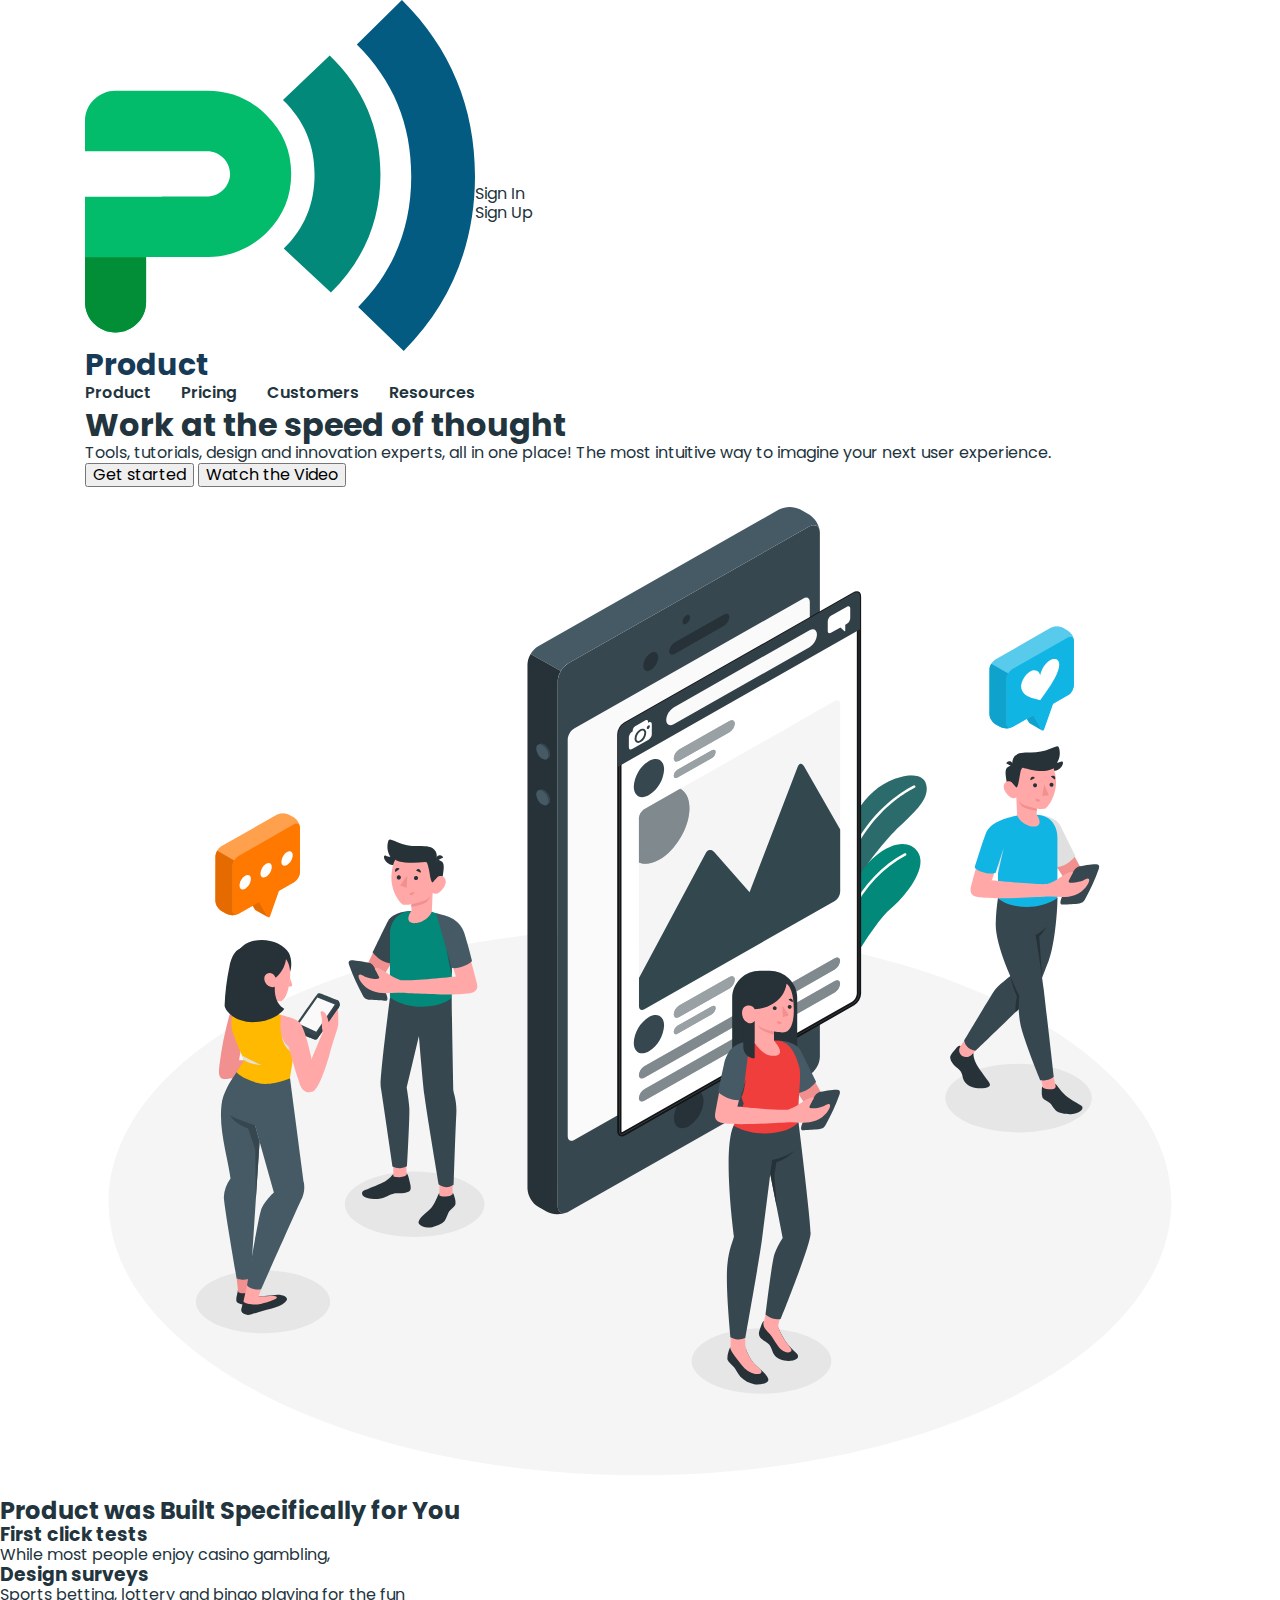
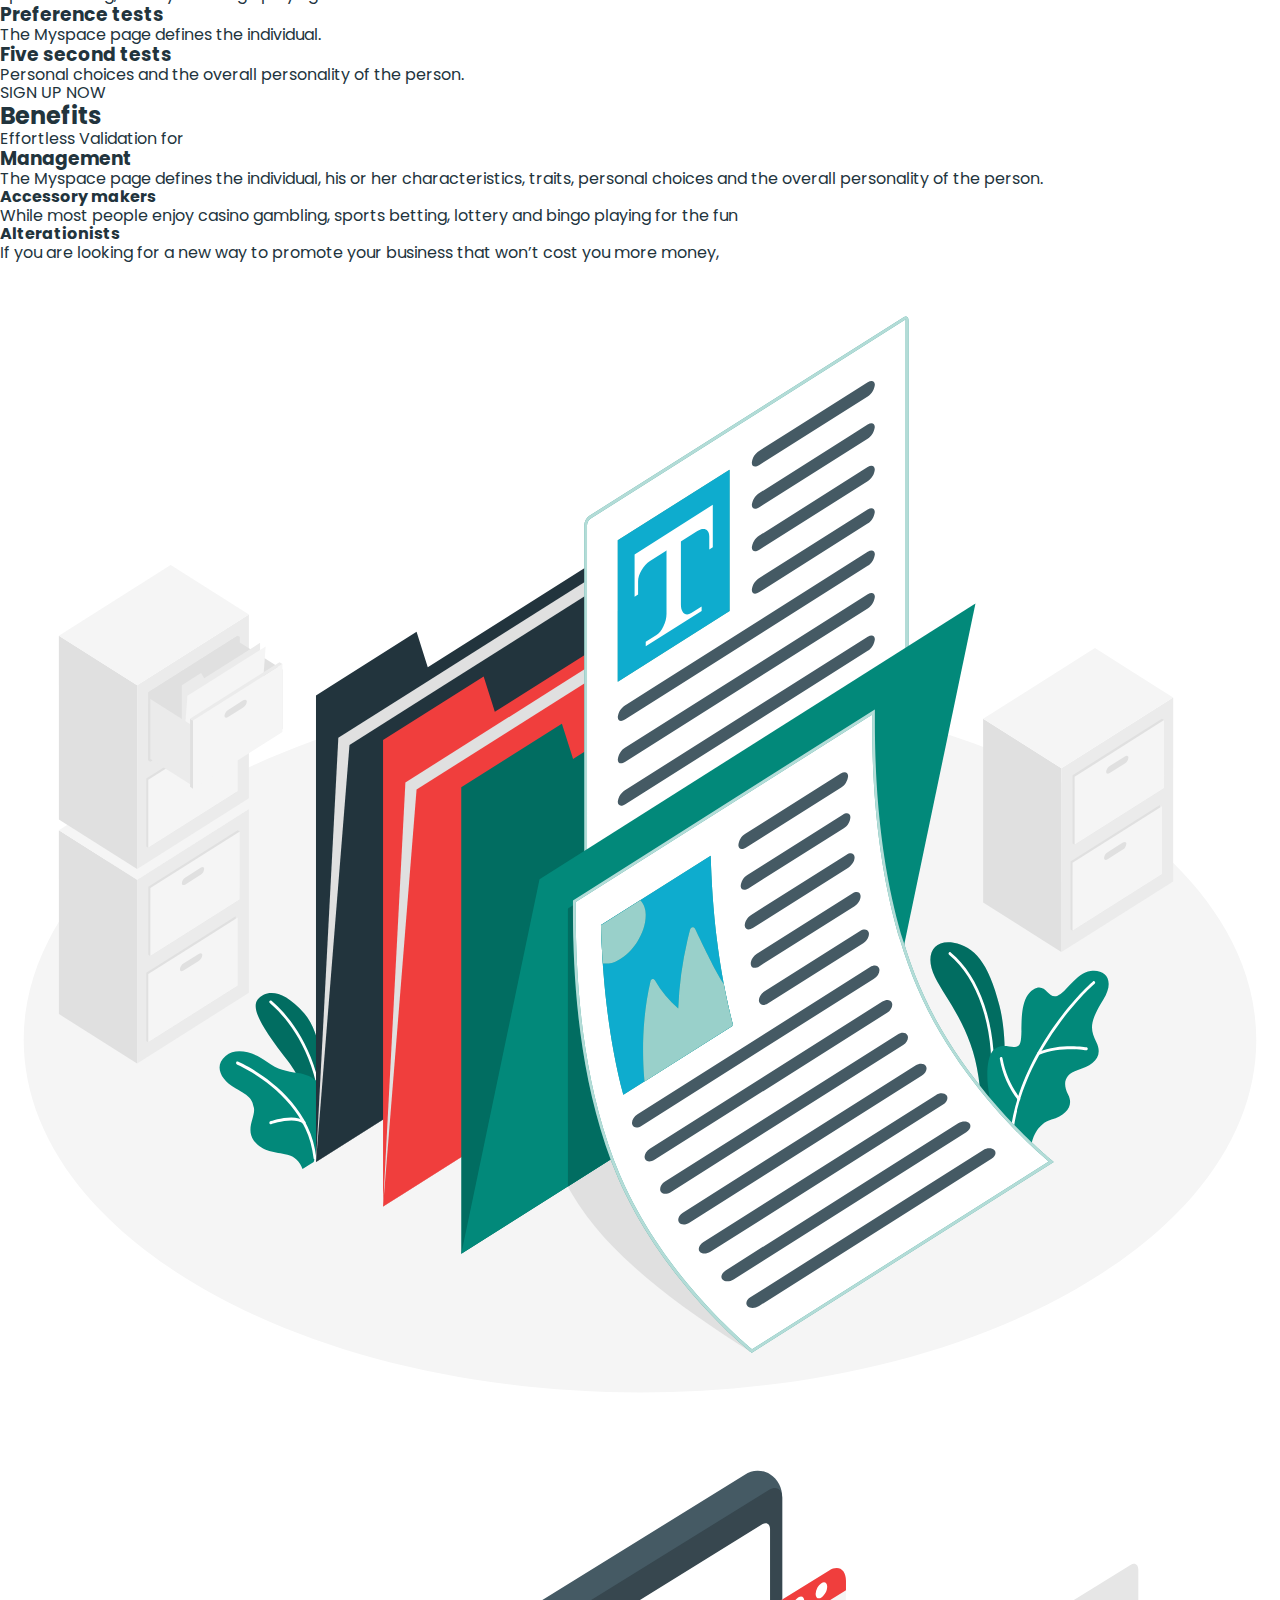
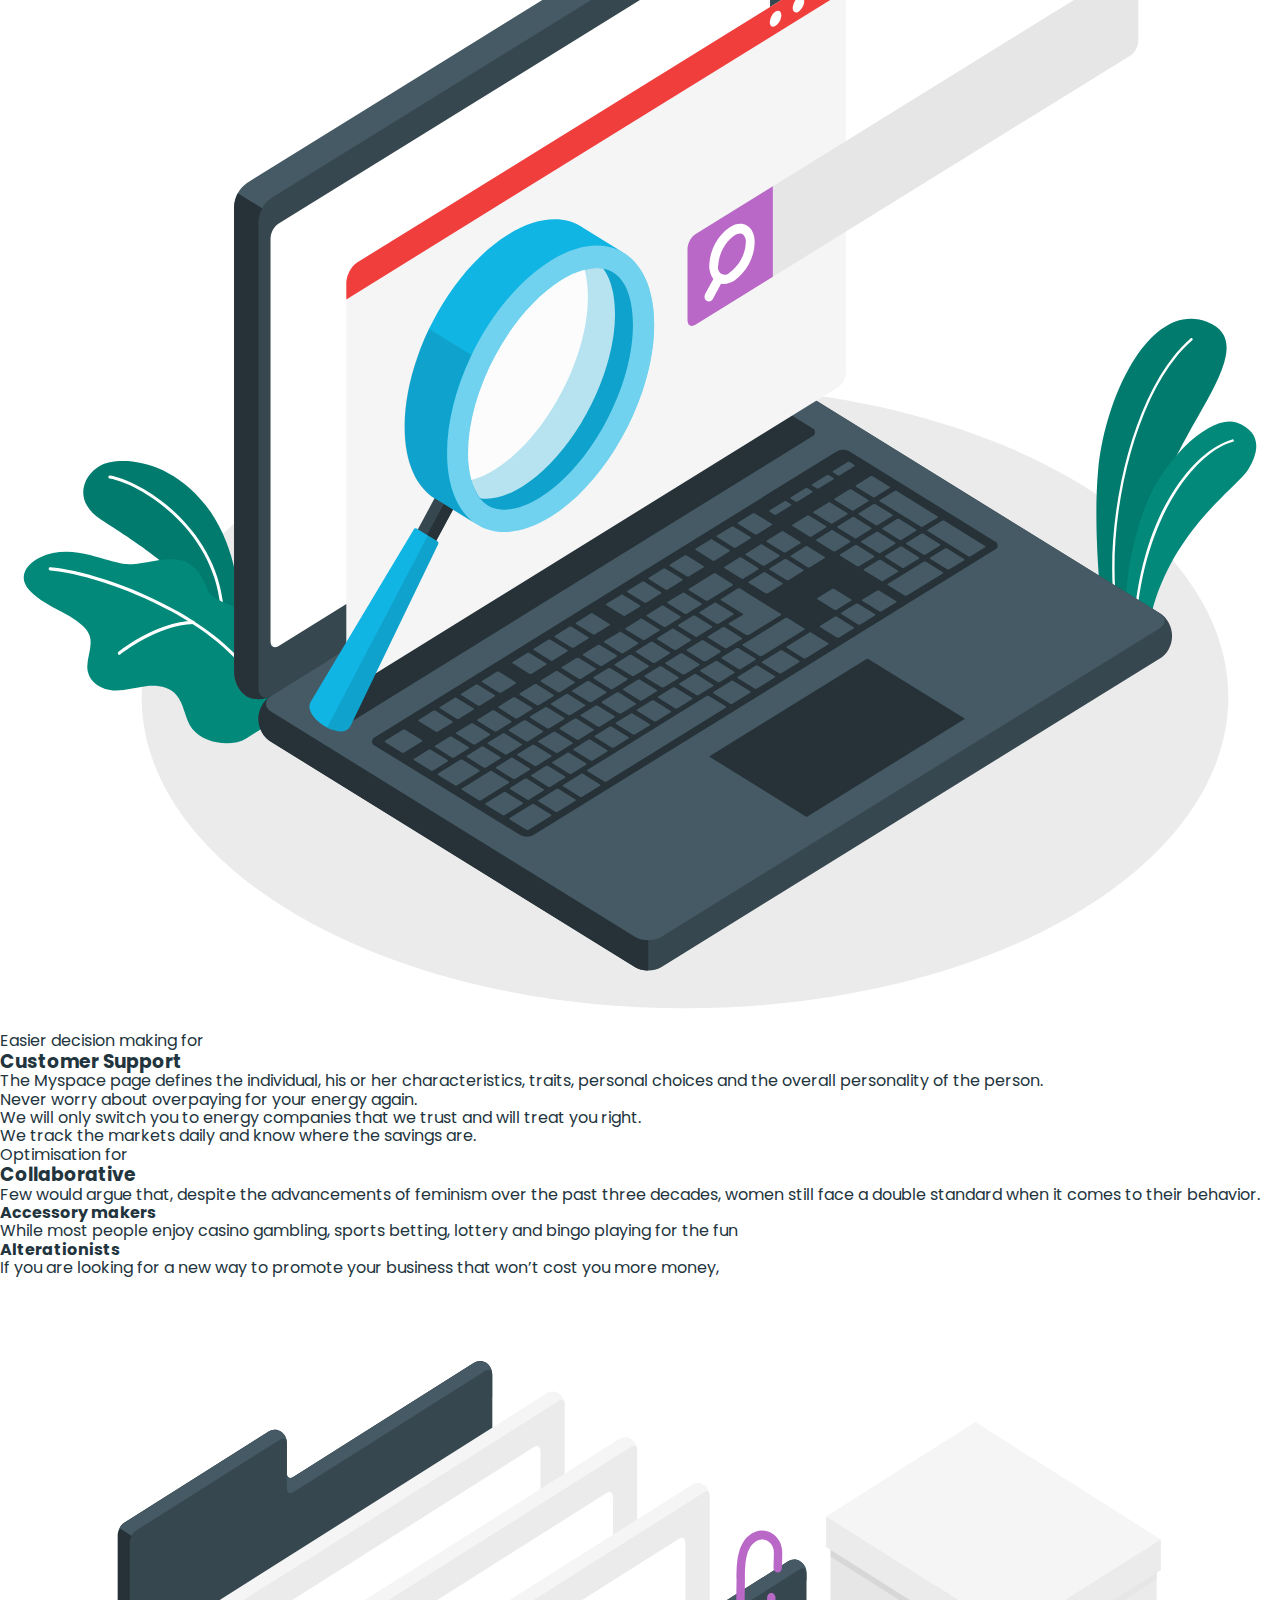
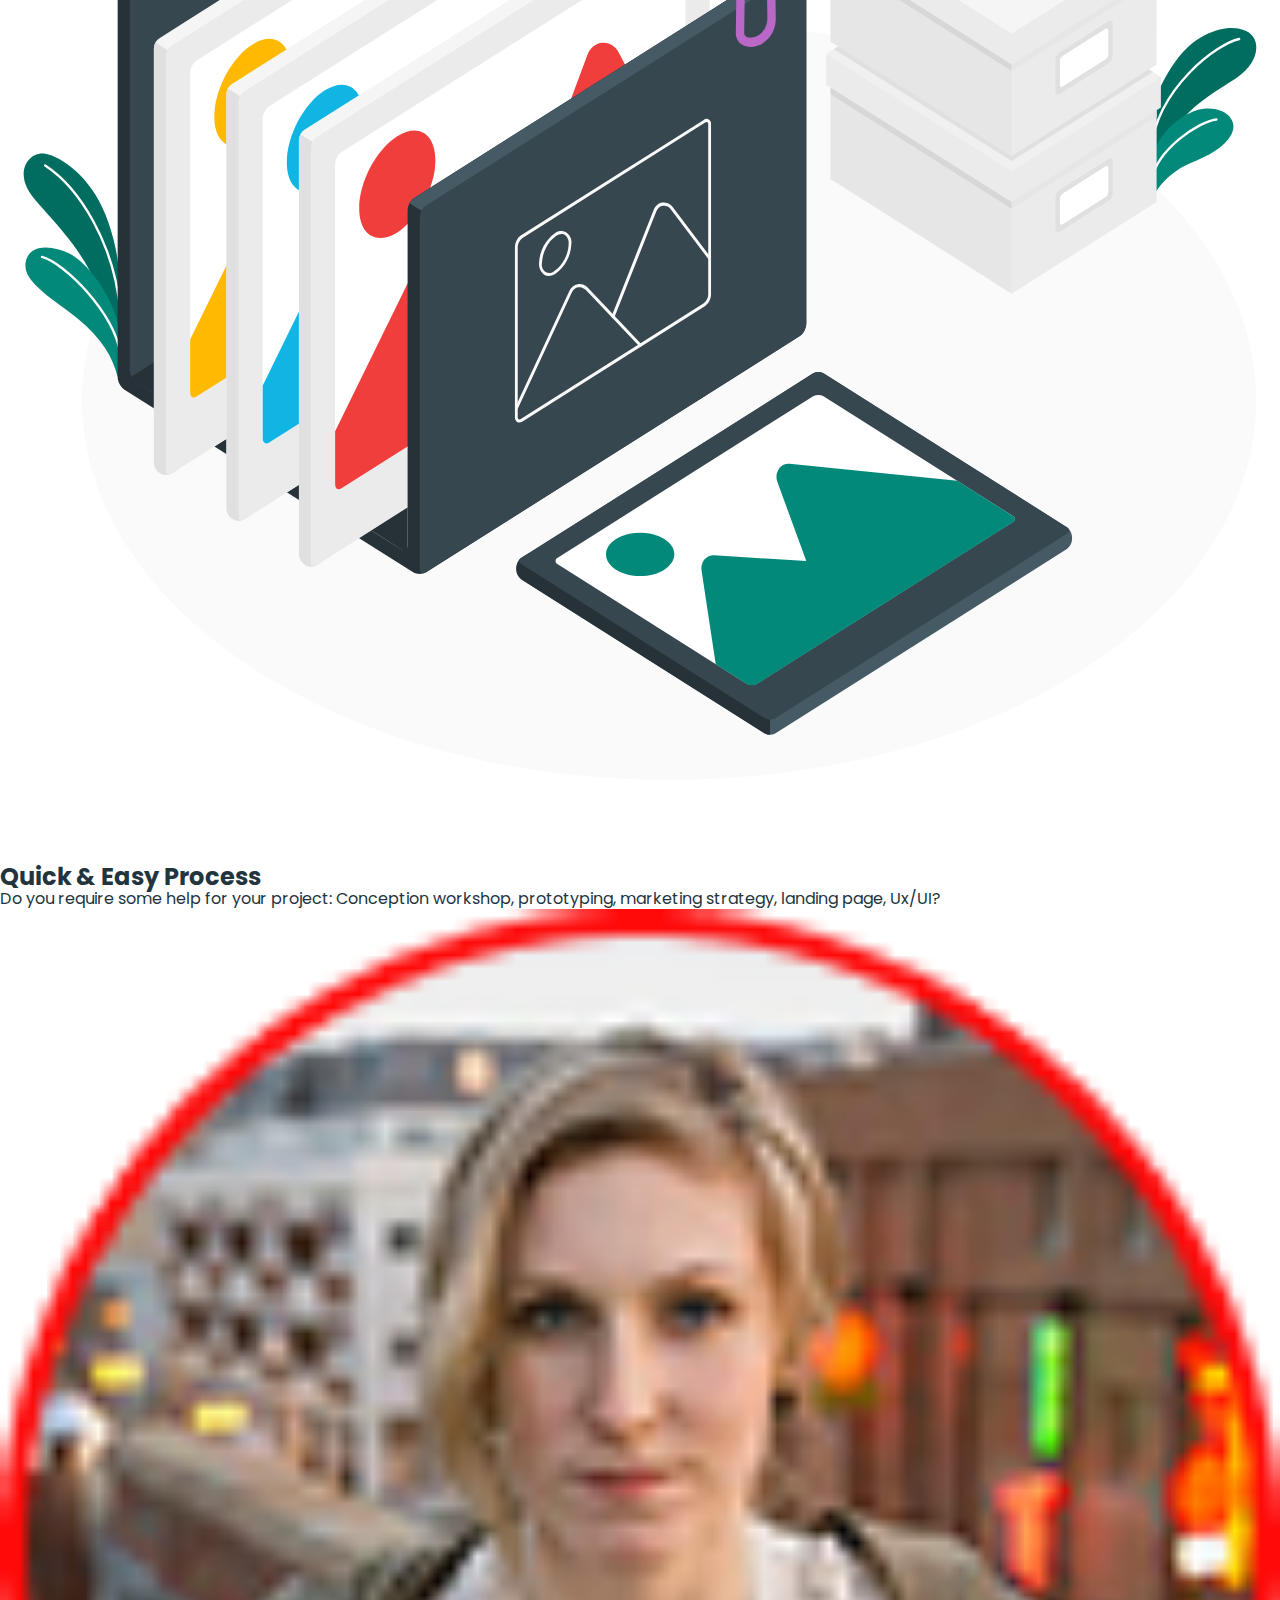
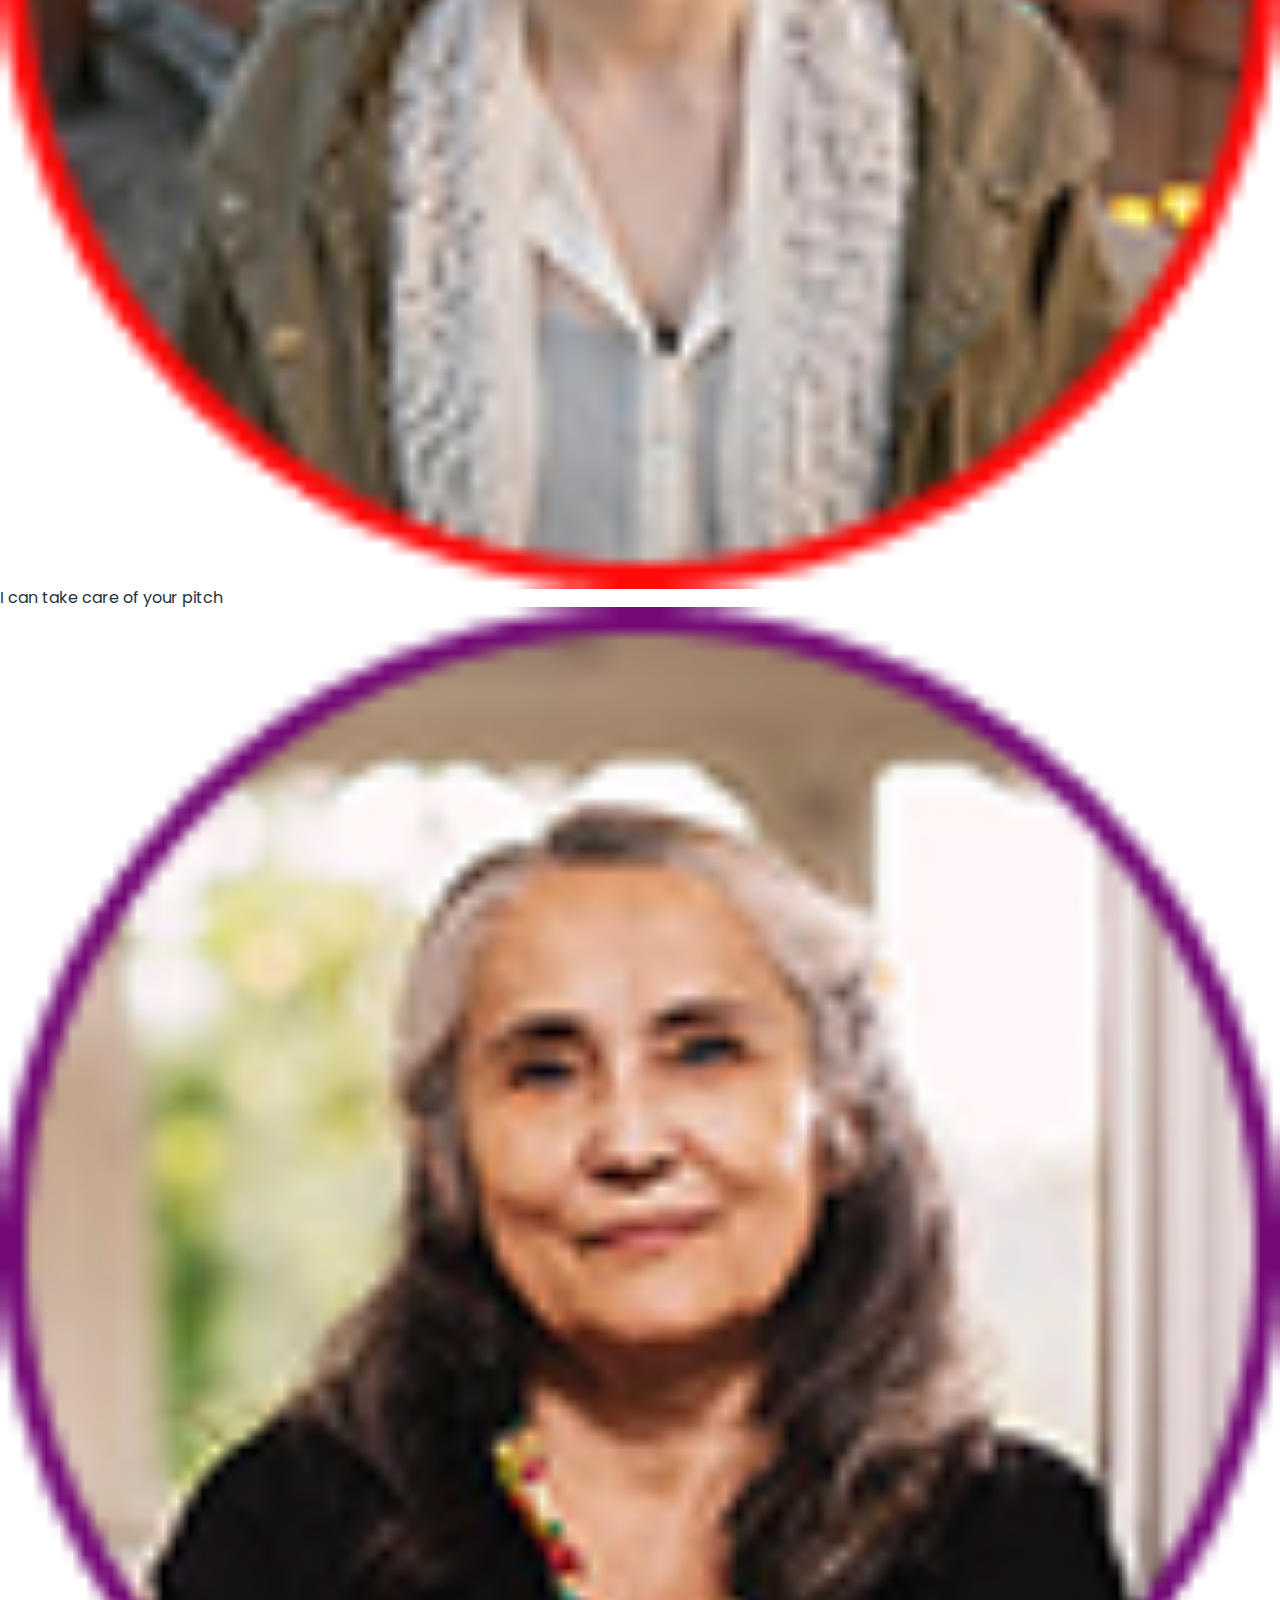
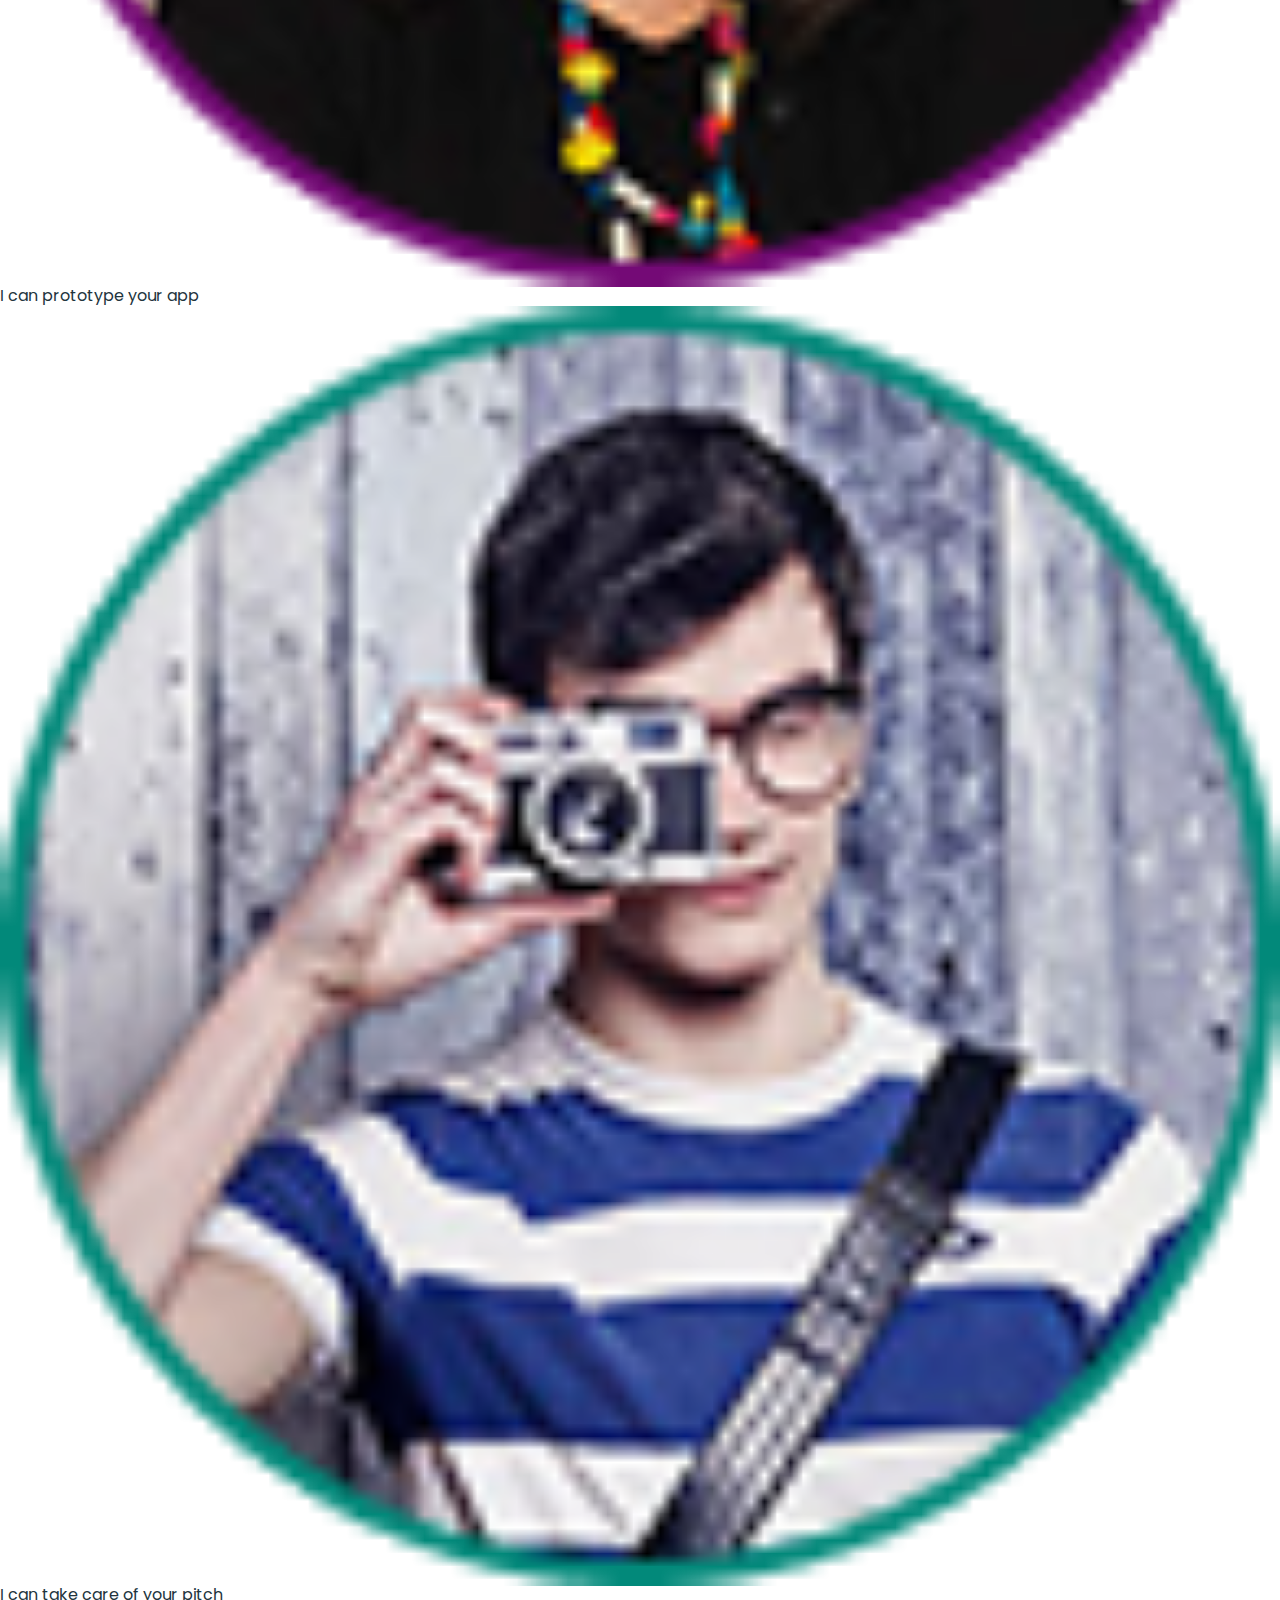
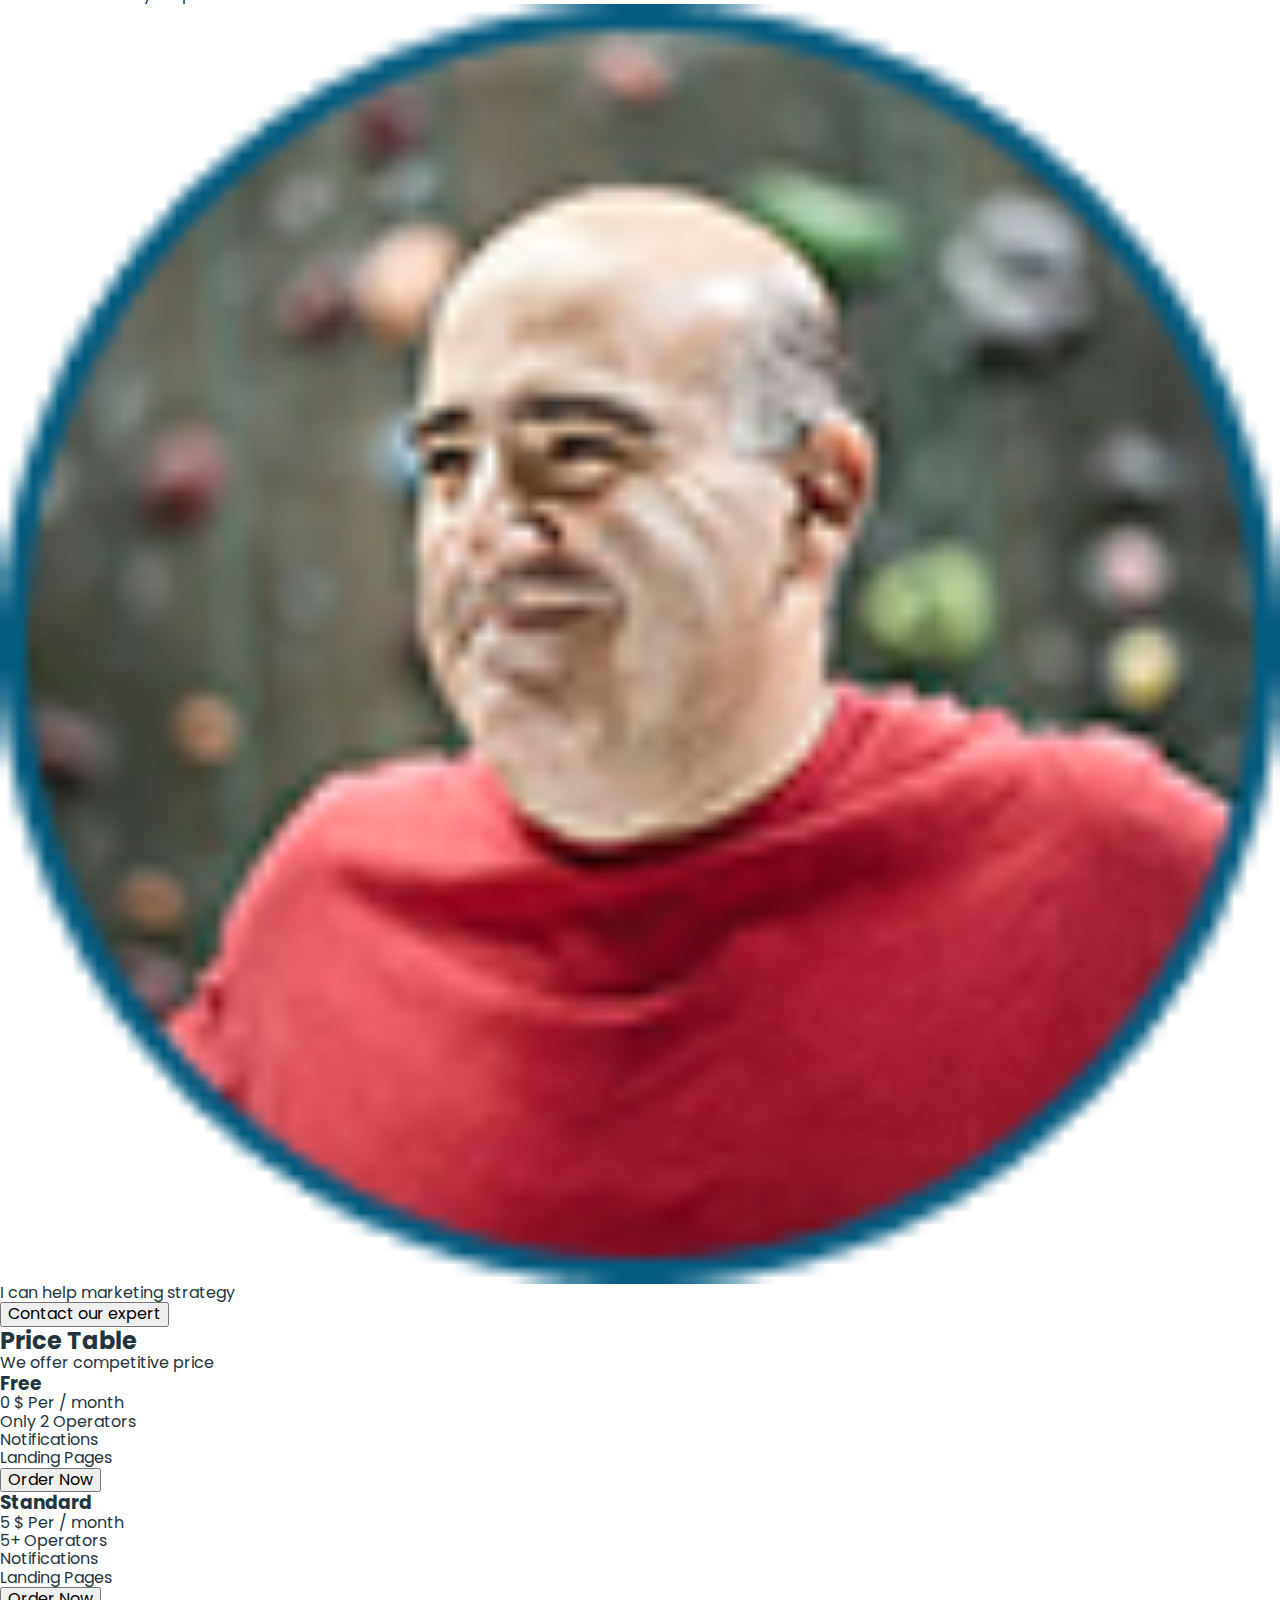
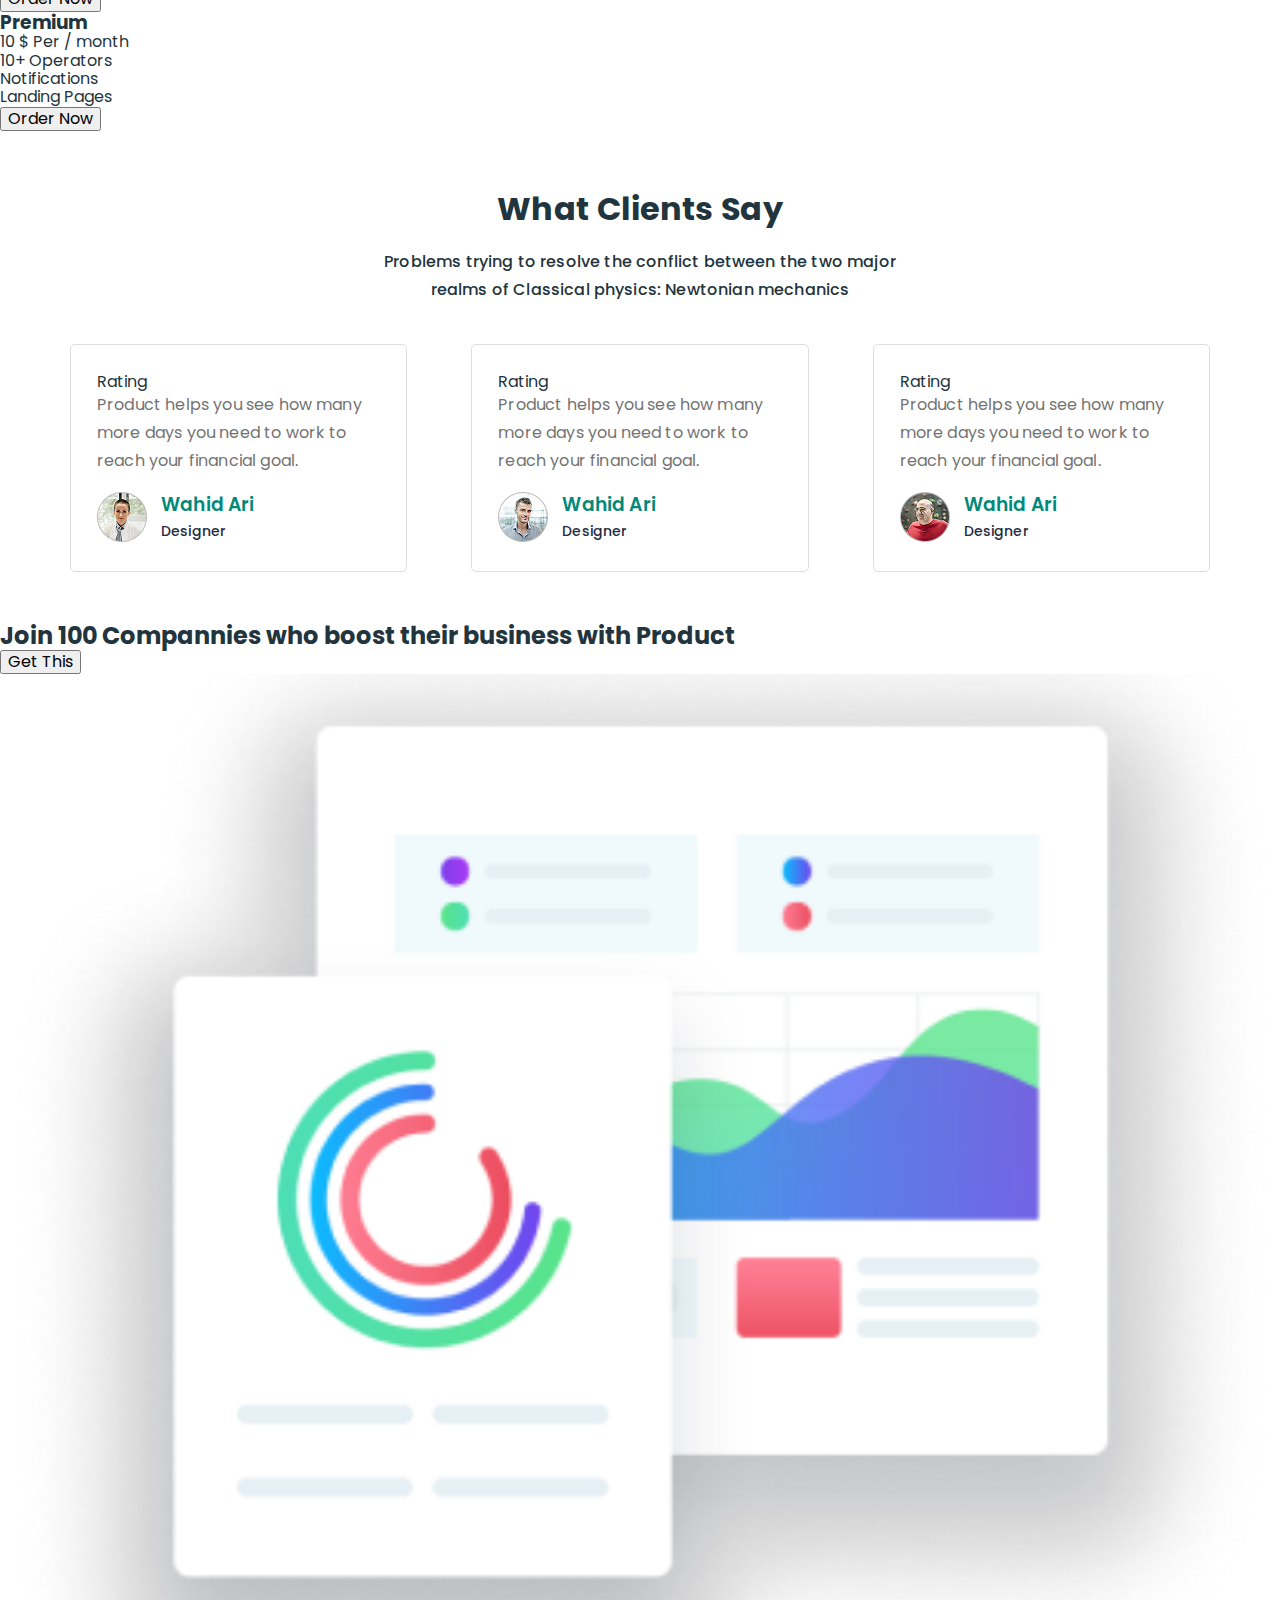
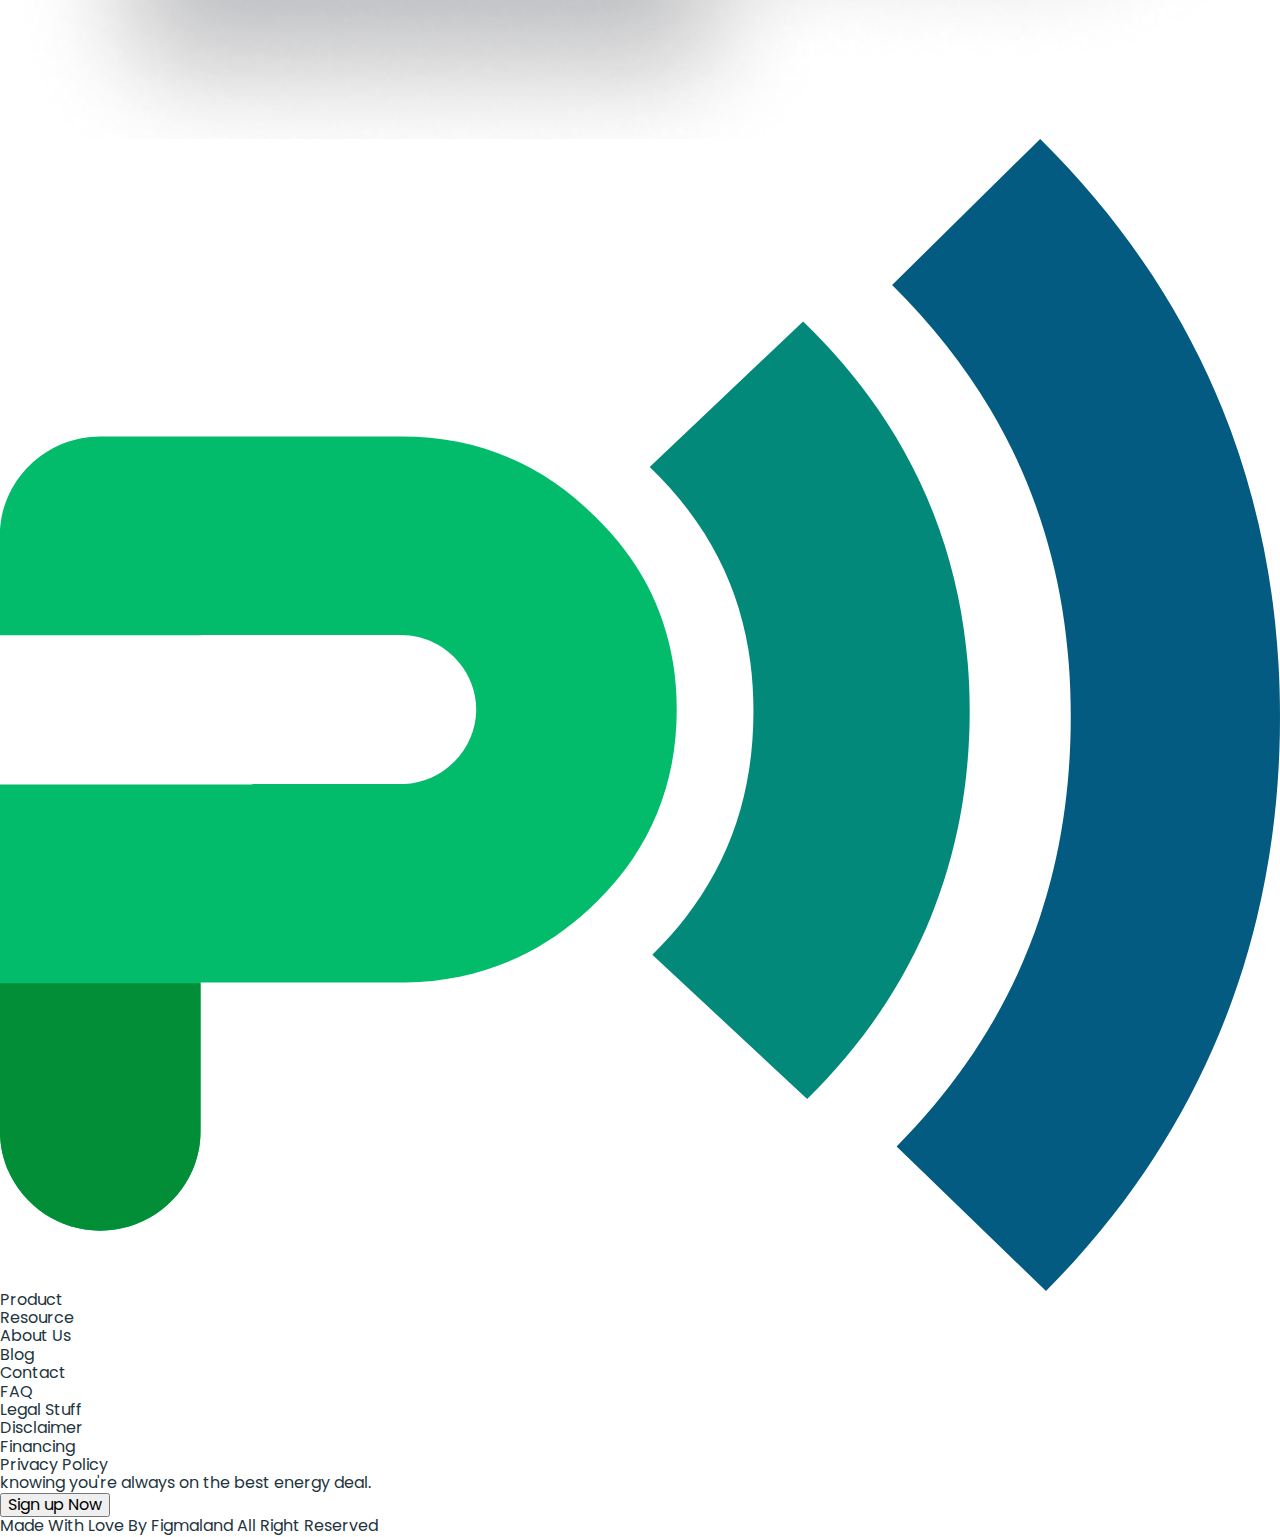
<file: index.html>
<!DOCTYPE html>
<html lang="en">
<head>
    <meta charset="UTF-8">
    <meta name="viewport" content="width=device-width, initial-scale=1.0">
    <title>Business Promotion - Product</title>
        <link rel="stylesheet" href="https://cdnjs.cloudflare.com/ajax/libs/modern-normalize/3.0.1/modern-normalize.min.css"/>
        <link rel="preconnect" href="https://fonts.googleapis.com"/>
        <link rel="preconnect" href="https://fonts.gstatic.com" crossorigin/>
        <link
            href="https://fonts.googleapis.com/css2?family=Montserrat:wght@500&family=Poppins:wght@400;500;600;700&display=swap"
            rel="stylesheet"/>
    <link rel="stylesheet" href="/css/styles.css"/>
</head>
<body>
 <header>
   <div class="container header-container">
    <nav>
        <a class="logo-header" href="./index.html"><img src="./images/logo.svg" alt="logo"/>Product</a>
        <ul class="navigation-links">
          <li><a href="./index.html">Product</a></li>            
          <li><a href="./pricing.html">Pricing</a></li>
          <li><a href="./customers.html">Customers</a></li>
          <li><a href="./resources.html">Resources</a></li>
        </ul>
    </nav>
    <ul>
        <li><a href="">Sign In</a></li>
        <li><a href="">Sign Up</a></li>
    </ul>
   </div>
 </header>
 <main>
    <section >
        <div class="container hero-container">
        <h1>Work at the speed of thought</h1>
        <p>Tools, tutorials, design and innovation experts, all in one place! The most intuitive way to imagine your next user
        experience.</p>
        <button type="button">Get started</button>
        <button type="button">Watch the Video</button>
        <img src="./images/hero-img.svg" alt="hero">
        </div>
    </section>

    <section>
        <h2>Product was Built Specifically for You</h2>
      <ul>
        <li>
            <h3>First click tests</h3>
            <p>While most people enjoy casino gambling,</p>
        </li>
        <li>
            <h3>Design surveys</h3>
            <p>Sports betting, lottery and bingo playing for the fun</p>
        </li>
        <li>
            <h3>Preference tests</h3>
            <p>The Myspace page defines the individual.</p>
        </li>
        <li>
            <h3>Five second tests</h3>
            <p>Personal choices and the overall personality of the person.</p>
        </li>
      </ul>
      <a href="">SIGN UP NOW</a>
    </section>

    <section>
        <h2>Benefits</h2>
        <ul>
            <li>
                <p>Effortless Validation for</p>
                <h3>Management</h3>
                <p>The Myspace page defines the individual, his or her characteristics, traits, personal choices and the overall
                personality of the person.</p>
                <ul>
                    <li>
                        <h4>Accessory makers</h4>
                        <p>While most people enjoy casino gambling, sports betting, lottery and bingo playing for the fun</p>
                    </li>
                    <li>
                        <h4>Alterationists</h4>
                        <p>If you are looking for a new way to promote your business that won’t cost you more money,</p>
                    </li>
                </ul>
                <img src="./images/management-img.svg" alt="Management">
            </li>
            <li>
                <img src="./images/support-img.svg" alt="Support">
                <p>Easier decision making for</p>
                <h3>Customer Support</h3>
                <p>The Myspace page defines the individual, his or her characteristics, traits, personal choices and the overall
                personality of the person.</p>
                <ul>
                    <li>Never worry about overpaying for your energy again.</li>
                    <li>We will only switch you to energy companies that we trust and will treat you right.</li>
                    <li>We track the markets daily and know where the savings are.</li>
                </ul>
            </li>
            <li>
                <p>Optimisation for</p>
                <h3>Collaborative</h3>
                <p>Few would argue that, despite the advancements of feminism over the past three decades, women still face a double
                standard when it comes to their behavior.</p>
                <ul>
                    <li>
                        <h4>Accessory makers</h4>
                        <p>While most people enjoy casino gambling, sports betting, lottery and bingo playing for the fun</p>
                    </li>
                    <li>
                        <h4>Alterationists</h4>
                        <p>If you are looking for a new way to promote your business that won’t cost you more money,</p>
                    </li>
                </ul>
                <img src="./images/collaboration-img.svg" alt="">
            </li>
        </ul>
    </section>

    <section>
        <h2>Quick & Easy Process</h2>
        <p>Do you require some help for your project: Conception workshop,
        prototyping, marketing strategy, landing page, Ux/UI?</p>
        <ul>
            <li>
                <img src="./images/avatar-1.png" alt="avatar-1">
                <p>I can take care of your pitch</p>
            </li>
            <li>
                <img src="./images/avatar-2.png" alt="avatar-2">
                <p>I can prototype your app</p>
            </li>
            <li>
                <img src="./images/avatar-3.png" alt="avatar-3">
                <p>I can take care of your pitch</p>
            </li>
            <li>
                <img src="./images/avatar-4.png" alt="avatar-4">
                <p>I can help marketing strategy</p>
            </li>
        </ul>
        <button type="button">Contact our expert</button>
    </section>

    <section>
        <h2>Price Table</h2>
        <p>We offer competitive price</p>
        <ul>
            <li>
                <h3>Free</h3>
                <span>0 $ Per / month</span>
                <ul>
                    <li>Only 2 Operators</li>
                    <li>Notifications</li>
                    <li>Landing Pages</li>
                </ul>
                <button type="button">Order Now</button>
            </li>
            <li>
                <h3>Standard</h3>
                <span>5 $ Per / month</span>
                <ul>
                    <li>5+ Operators</li>
                    <li>Notifications</li>
                    <li>Landing Pages</li>
                </ul>
                <button type="button">Order Now</button>              
            </li>
            <li>
                <h3>Premium</h3>
                <span>10 $ Per / month</span>
                <ul>
                    <li>10+ Operators</li>
                    <li>Notifications</li>
                    <li>Landing Pages</li>
                </ul>
                <button type="button">Order Now</button>
            </li>
        </ul>
    </section>

    <section class="clients-feedback">
        <div class="container clients-feedback-container">
        <h2 class="feedback-title">What Clients Say</h2>
        <p class="feedback-text">Problems trying to resolve the conflict between
        the two major realms of Classical physics: Newtonian mechanics</p>

        <ul class="feedback-list">
            <li class="feedback-list-item">
                <div class="clients-feedback-stars">Rating</div>
                <p class="clients-feedback-text">Product helps you see how many
                more days you need to work to
                reach your financial goal.</p>
                <div class="clients-feedback-inner">
                <img class="clients-feedback-photo" src="./images/client-1.png" alt="client-1">
                <div class="clients-feedback-inner-body">
                <h3 class="clients-feedback-name">Wahid Ari</h3>
                <p class="clients-feedback-position">Designer</p>
                </div>
                </div>
            </li>
            <li class="feedback-list-item">
                <div class="clients-feedback-stars">Rating</div>
                <p class="clients-feedback-text">Product helps you see how many
                more days you need to work to
                reach your financial goal.</p>
                <div class="clients-feedback-inner">
                <img class="clients-feedback-photo" src="./images/client-2.png" alt="client-2">
                <div class="clients-feedback-inner-body">
                <h3 class="clients-feedback-name">Wahid Ari</h3>
                <p class="clients-feedback-position">Designer</p>
                </div>
                </div>
            </li>
            <li class="feedback-list-item">
                <div class="clients-feedback-stars">Rating</div>
                <p class="clients-feedback-text">Product helps you see how many
                more days you need to work to
                reach your financial goal.</p>
                <div class="clients-feedback-inner">
                <img class="clients-feedback-photo" src="./images/client-3.png" alt="client-3">
                <div class="clients-feedback-inner-body">
                <h3 class="clients-feedback-name">Wahid Ari</h3>
                <p class="clients-feedback-position">Designer</p>
                </div>
                </div>
            </li>
        </ul>
        </div>
    </section>

    <section>
        <h2>Join 100 Compannies who boost their business with Product</h2>
        <button type="button">Get This</button>
        <img src="./images/screen.png" alt="Screen">
    </section>
 </main>
 <footer>
    <a href="./index.html"><img src="./images/logo.svg" alt="logo" />Product</a>
    <ul>
        <li><a href=""></a></li>
        <li><a href=""></a></li>
        <li><a href=""></a></li>
    </ul>

    <nav>
        <p>Resource</p>
        <ul>
            <li><a href="">About Us</a></li>
            <li><a href="">Blog</a></li>
            <li><a href="">Contact</a></li>
            <li><a href="">FAQ</a></li>
        </ul>
        <p>Legal Stuff</p>
        <ul>
            <li><a href="">Disclaimer</a></li>
            <li><a href="">Financing</a></li>
            <li><a href="">Privacy Policy</a></li>
        </ul>
    </nav>
    <p>knowing you're always on the best energy deal.</p>
    <button type="submit">Sign up Now</button>
    <p>Made With Love By Figmaland All Right Reserved</p>
 </footer>
</body>
</html>
</file>
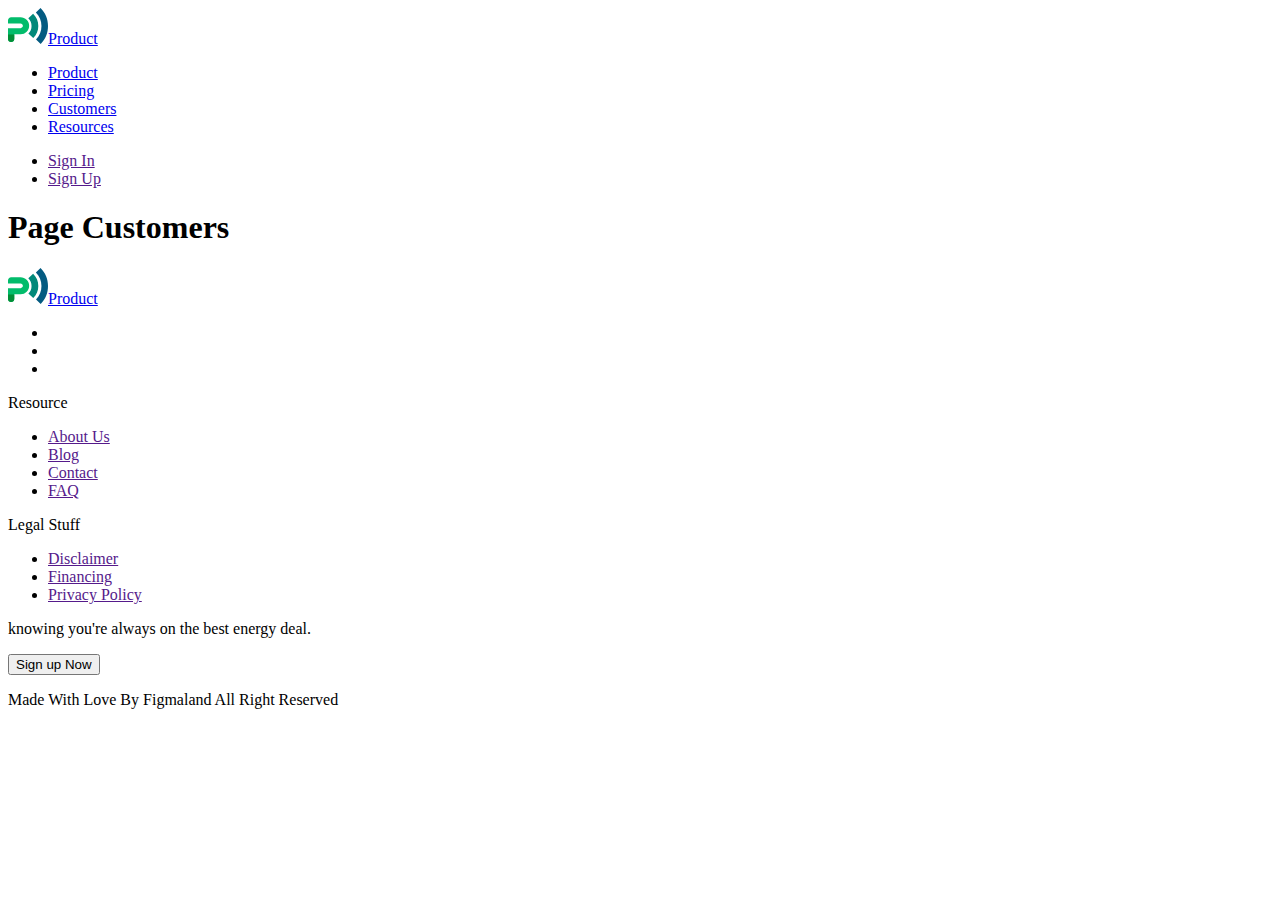
<file: customers.html>
<!DOCTYPE html>
<html lang="en">
<head>
    <meta charset="UTF-8">
    <meta name="viewport" content="width=device-width, initial-scale=1.0">
    <title>Business Promotion - Customers</title>
</head>
<body>
    <header>
        <nav>
            <a href="./index.html"><img src="./images/logo.svg" alt="logo" />Product</a>
            <ul>
                <li><a href="./index.html">Product</a></li>
                <li><a href="./pricing.html">Pricing</a></li>
                <li><a href="./customers.html">Customers</a></li>
                <li><a href="./resources.html">Resources</a></li>
            </ul>
        </nav>
        <ul>
            <li><a href="">Sign In</a></li>
            <li><a href="">Sign Up</a></li>
        </ul>
    </header>
    <main>
        <h1>Page Customers</h1>
        <section>
    
        </section>
    </main>
    <footer>
        <a href="./index.html"><img src="./images/logo.svg" alt="logo" />Product</a>
        <ul>
            <li><a href=""></a></li>
            <li><a href=""></a></li>
            <li><a href=""></a></li>
        </ul>
    
        <nav>
            <p>Resource</p>
            <ul>
                <li><a href="">About Us</a></li>
                <li><a href="">Blog</a></li>
                <li><a href="">Contact</a></li>
                <li><a href="">FAQ</a></li>
            </ul>
            <p>Legal Stuff</p>
            <ul>
                <li><a href="">Disclaimer</a></li>
                <li><a href="">Financing</a></li>
                <li><a href="">Privacy Policy</a></li>
            </ul>
        </nav>
        <p>knowing you're always on the best energy deal.</p>
        <button type="submit">Sign up Now</button>
        <p>Made With Love By Figmaland All Right Reserved</p>
    </footer>
</body>
</html>
</file>
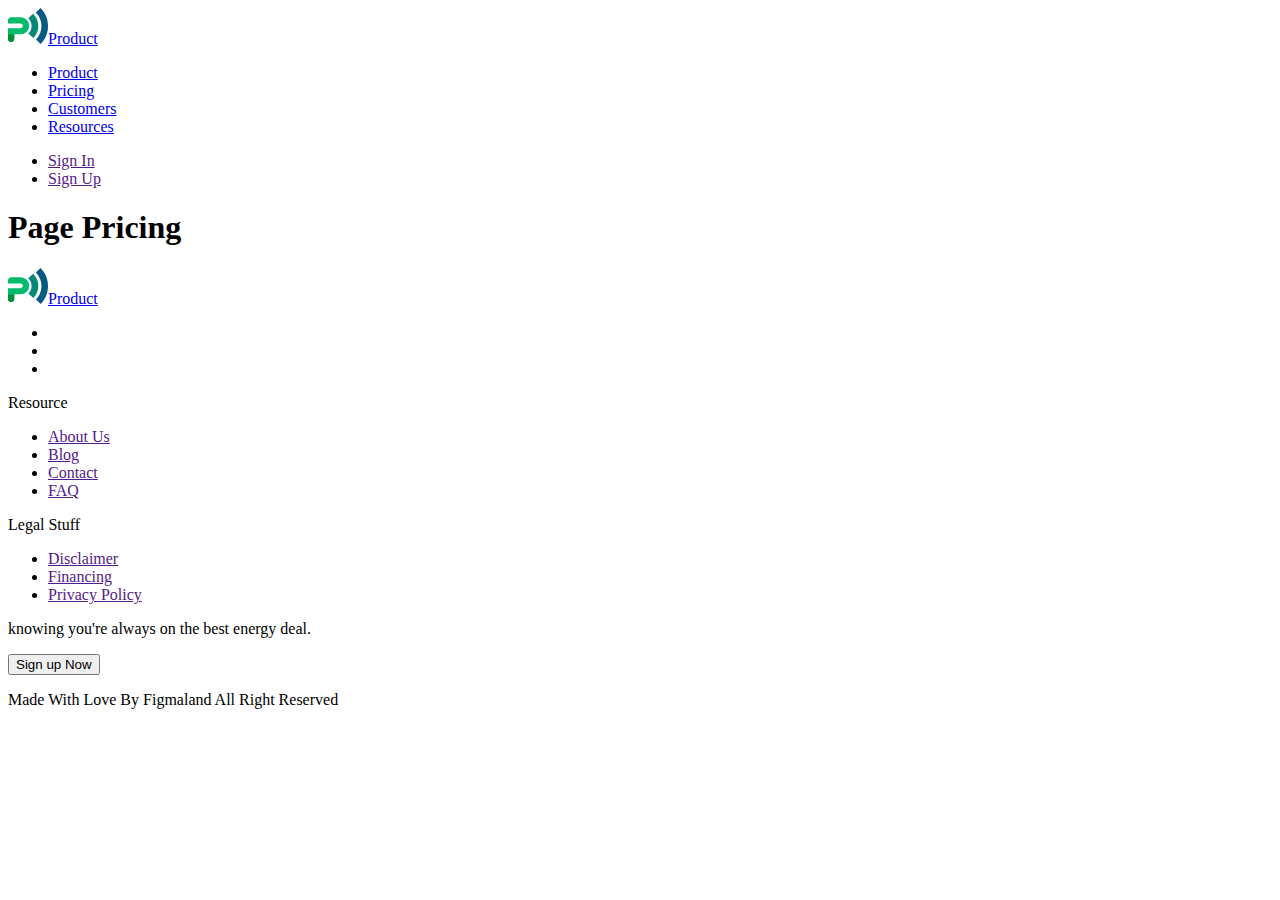
<file: pricing.html>
<!DOCTYPE html>
<html lang="en">
<head>
    <meta charset="UTF-8">
    <meta name="viewport" content="width=device-width, initial-scale=1.0">
    <title>Business Promotion - Pricing</title>
</head>
<body>
    <header>
        <nav>
            <a href="./index.html"><img src="./images/logo.svg" alt="logo" />Product</a>
            <ul>
                <li><a href="./index.html">Product</a></li>
                <li><a href="./pricing.html">Pricing</a></li>
                <li><a href="./customers.html">Customers</a></li>
                <li><a href="./resources.html">Resources</a></li>
            </ul>
        </nav>
        <ul>
            <li><a href="">Sign In</a></li>
            <li><a href="">Sign Up</a></li>
        </ul>
    </header>
    <main>
        <h1>Page Pricing</h1>
        <section>

        </section>
    </main>
    <footer>
        <a href="./index.html"><img src="./images/logo.svg" alt="logo" />Product</a>
        <ul>
            <li><a href=""></a></li>
            <li><a href=""></a></li>
            <li><a href=""></a></li>
        </ul>
        
        <nav>
            <p>Resource</p>
            <ul>
                <li><a href="">About Us</a></li>
                <li><a href="">Blog</a></li>
                <li><a href="">Contact</a></li>
                <li><a href="">FAQ</a></li>
            </ul>
            <p>Legal Stuff</p>
            <ul>
                <li><a href="">Disclaimer</a></li>
                <li><a href="">Financing</a></li>
                <li><a href="">Privacy Policy</a></li>
            </ul>
        </nav>
        <p>knowing you're always on the best energy deal.</p>
        <button type="submit">Sign up Now</button>
        <p>Made With Love By Figmaland All Right Reserved</p>
    </footer>
</body>
</html>
</file>
<file: css/styles.css>
body {
    font-family: "Poppins", sans-serif;
    font-weight: 400;
    font-size: 16px;
    background-color: #fff;
    color: #22343D;
}

ul, ol {
    list-style-type: none;
    margin: 0;
    padding: 0;
}

img {
    display: block;
    width: 100%;
    height: auto;
}

a {
    text-decoration: none;
    color: inherit;
}

p, h1, h2, h3, h4, h5, h6 {
    margin: 0;
}

button {
    cursor: pointer;
}

.container {
    max-width: 1140px;
    margin: 0 auto;
    padding: 0 15px;
}

/* HEADER */

.header-container {
    display: flex;
    align-items: center;
}

.logo-header {
    font-weight: 700;
    font-size: 30px;
    line-height: 0.93;
    color: #173a56;
    padding: 26px auto;
    margin-right: auto;
}

.navigation-links {
    font-weight: 600;
    font-size: 16px;
    line-height: 1.75;
    color: #22343d;
    display: flex; 
    align-items: center;
    gap: 30px;
}

/* HEADER */

/* HERO */

.hero-container {
    
}

/* CLIENTS-FEEDBACK */

.clients-feedback-container {
    padding: 50px 0;
}

.feedback-title {
    margin-bottom: 10px;
    text-align: center;
    font-weight: 700;
    font-size: 32px;
    line-height: 1.78;
    letter-spacing: 0.01em;
}

.feedback-text {
    margin: 0 auto;
    margin-bottom: 40px;
    width: 537px;
    font-weight: 500;
    font-size: 16px;
    line-height: 1.75;
    letter-spacing: 0.01em;
    text-align: center;
    margin-bottom: 40px;
}

.feedback-list {
    display: flex;
    gap: 64px;
}

.feedback-list-item {
    border: 1px solid #dedede;
    border-radius: 5px;
    padding: 28px 26px;
    width: calc((100% - 128px) / 3);
}

.clients-feedback-stars {}

.clients-feedback-text {
    line-height: 1.75;
    letter-spacing: 0.01em;
    color: #737373;
    margin-bottom: 16px;
}

.clients-feedback-inner {
    display: flex;
    align-items: center;
}

.clients-feedback-inner-body {
    margin-left: 14px;
}
.clients-feedback-position {}

.clients-feedback-photo {
    width: 50px;
    height: 50px;
}

.clients-feedback-name {
    font-weight: 600;
    line-height: 1.5;
    letter-spacing: 0.01em;
    color: #02897a;
}

.clients-feedback-position {
    font-weight: 500;
    font-size: 14px;
    line-height: 1.71;
    letter-spacing: 0.01em;
    color: #252b42;
}

/* CLIENTS-FEEDBACK */
</file>
